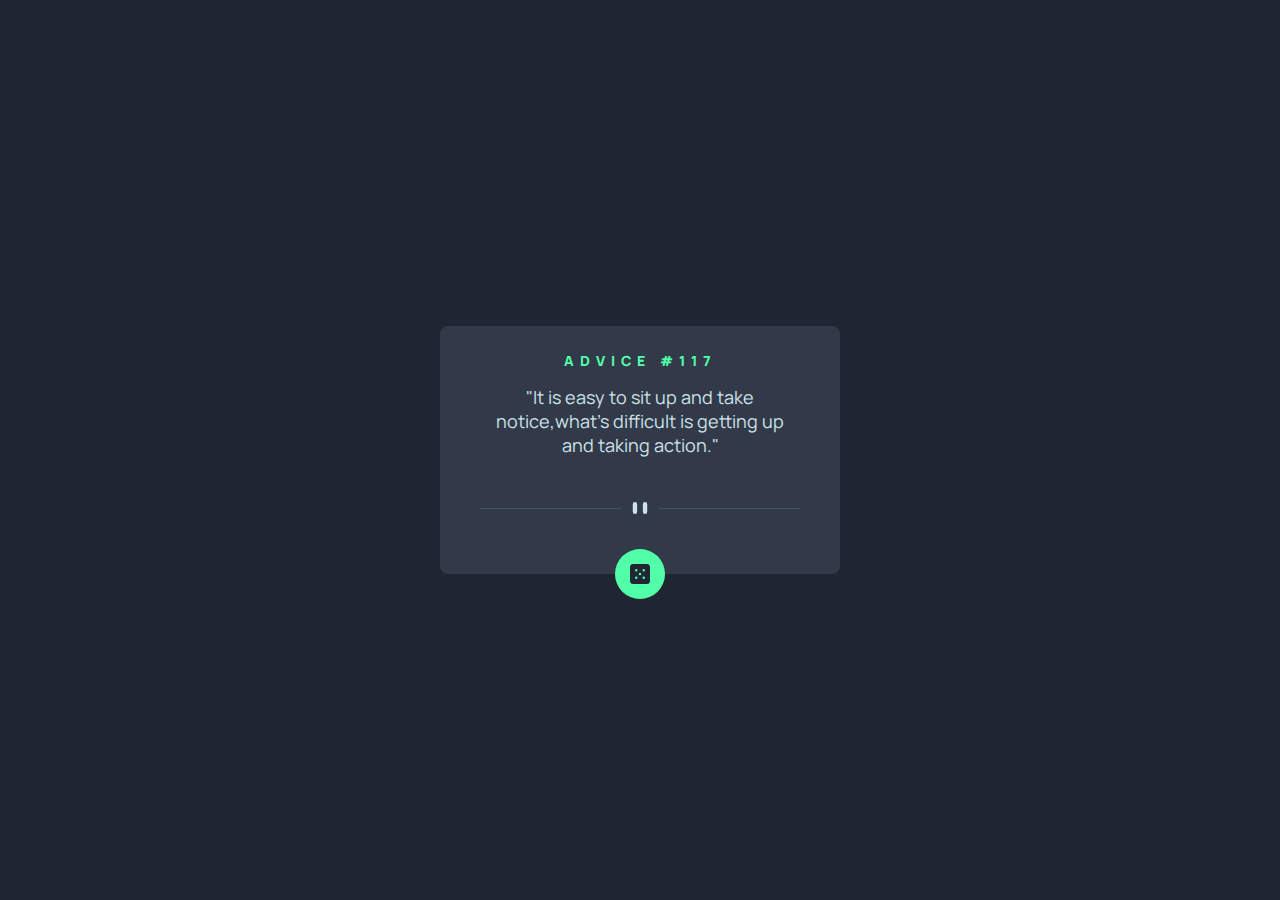
<file: advice-generator/advice-generator.html>
<!DOCTYPE html>
<html lang="en">

<head>
    <meta charset="UTF-8">
    <meta name="viewport" content="width=device-width, initial-scale=1.0">
    <link rel="preconnect" href="https://fonts.googleapis.com">
    <link rel="preconnect" href="https://fonts.gstatic.com" crossorigin>
    <link href="https://fonts.googleapis.com/css2?family=Manrope:wght@800&display=swap" rel="stylesheet">
    <link rel="shortcut icon" href="./src/images/favicon-32x32.png" type="image/x-icon">
    <title>Advice Generator</title>
    <link rel="stylesheet" href="./src/css/reset-advice-generator.css">
    <link rel="stylesheet" href="./src/css/variables-advice-generator.css">
    <link rel="stylesheet" href="./src/css/style-advice-generator.css">
</head>

<body>
    <main class="card-advice">
        <h2 class="title">ADVICE #117</h2>
        <p class="content">"It is easy to sit up and take notice,what's difficult is getting up and taking action."</p>
        <picture>
            <source media="(max-width:425px)" srcset="./src/images/pattern-divider-mobile.svg">
            <img src="./src/images/pattern-divider-desktop.svg" alt="pattern divider" class="pattern-divider">
        </picture>
        <div class="border-dice">
            <img src="./src/images/icon-dice.svg" alt="icon dice" class="dice">
        </div>
        
    </main>
</body>

</html>
</file>
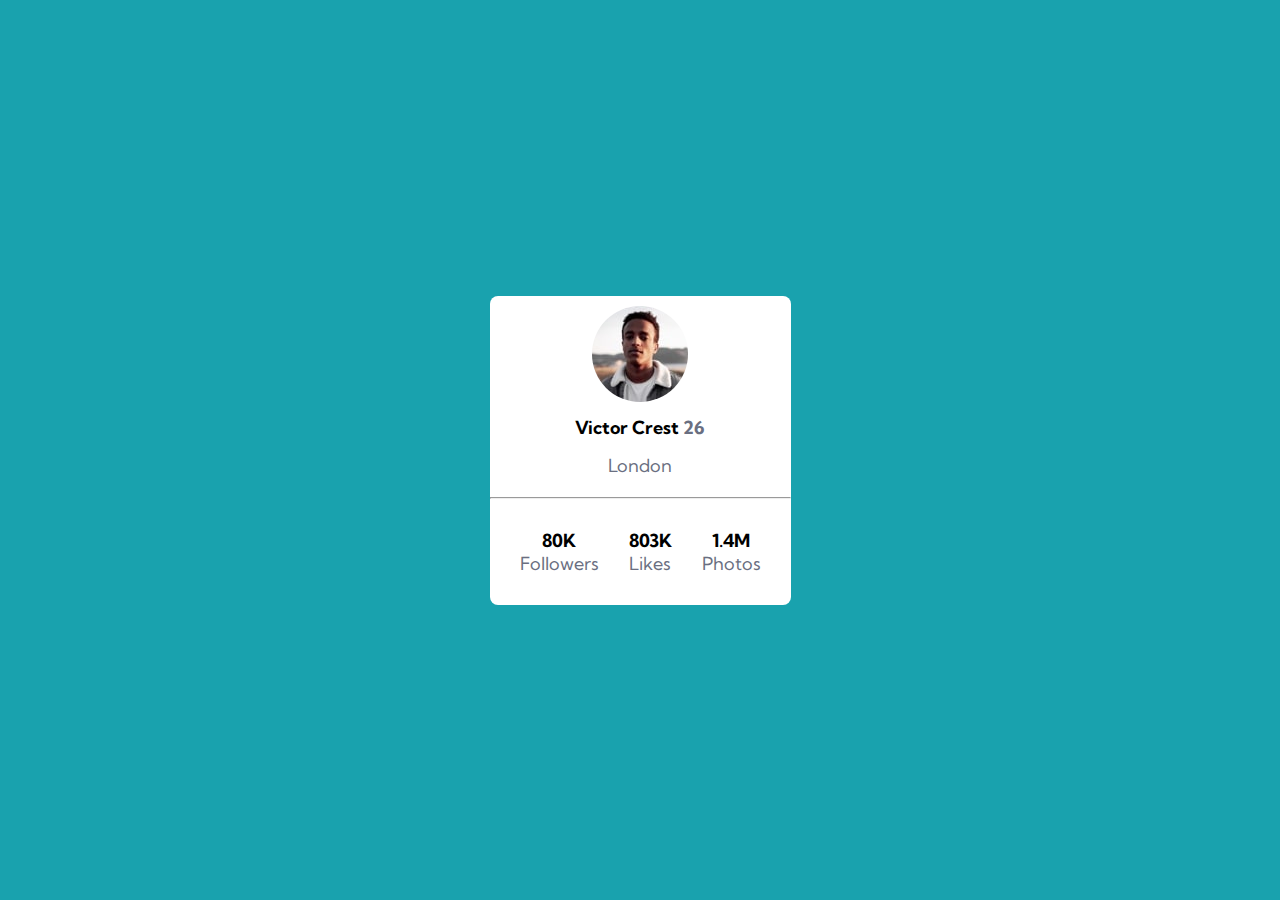
<file: profile-card/profile-card.html>
<!DOCTYPE html>
<html lang="en">
<head>
  <meta charset="UTF-8">
  <meta name="viewport" content="width=device-width, initial-scale=1.0">
  <link rel="icon" type="image/png" sizes="32x32" href="./src/images/favicon-32x32.png">
  <link rel="stylesheet" href="./src/css/reset-profile-card.css">
  <link rel="stylesheet" href="./src/css/variables-profile-card.css">
  <link rel="stylesheet" href="./src/css/style-profile-card.css">
  <title>Frontend Mentor | Profile card component</title>
  <link rel="preconnect" href="https://fonts.googleapis.com">
<link rel="preconnect" href="https://fonts.gstatic.com" crossorigin>
<link href="https://fonts.googleapis.com/css2?family=Kumbh+Sans:wght@400;700&display=swap" rel="stylesheet">
</head>
<body>
<main class="profile-card">
    
      <section class="user-infos">
        <img src="./src/images/image-victor.jpg" alt="Foto de Perfil">
        <h1 class="name">Victor Crest <span class="pattern-text age">26</span></h1>
        <p class="pattern-text city">London</p>
        <hr>
      </section>
      
        <section class="social-infos">
          <div>
            <h1>80K</h1>
            <p class="pattern-text">Followers</p>
          </div>
          <div>
            <h1>803K</h1>
            <p class="pattern-text">Likes</p>
          </div>
          <div>
            <h1>1.4M</h1>
            <p class="pattern-text">Photos</p>
          </div>
        </section>
</main>
</body>
</html>
</file>
<file: advice-generator/src/css/variables-advice-generator.css>
:root {
    --text-color: hsl(193, 38%, 86%);
    --advice-dice-color: hsl(150, 100%, 66%);
    --advice-card-color: hsl(217, 19%, 24%);
    --background-color: hsl(218, 23%, 16%);
}
</file>
<file: advice-generator/src/css/style-advice-generator.css>
body{
    background: var(--background-color);
    font-family: 'Manrope', sans-serif;
    display: flex;
    min-height: 100vh;
    justify-content: center;
    align-items: center;
}

.card-advice{
    background:var(--advice-card-color);
    display: flex;
    flex-direction: column;
    justify-content: center;
    align-items: center;
    gap: 15px;
    margin:30px;
    padding: 25px 40px;
    max-width: 400px;
    position: relative;
    border-radius: 8px;
}

.card-advice .title{
    font-size: 14px;
    font-weight: 800;
    letter-spacing: 6px;
    color:var(--advice-dice-color);
}

.card-advice .content{
    font-size: 18px;
    color:var(--text-color);
    text-align: center;
}

.card-advice .pattern-divider{
    width: 100%;
    margin:30px 0;
}

.card-advice div.border-dice{
    position: absolute;
    width: 50px;
    height: 50px;
    background: var(--advice-dice-color);
    display: flex;
    justify-content: center;
    align-items: center;
    bottom: -25px;
    border-radius: 50%;
}

.card-advice div.border-dice img.dice{
    width: 20px;
}
</file>
<file: profile-card/src/css/variables-profile-card.css>
:root{
    --background-color: hsl(185, 75%, 39%);
    --text-color: hsl(227, 10%, 46%);
}
</file>
<file: profile-card/src/css/style-profile-card.css>
body{
    height: 100vh;
    display: flex;
    justify-content: center;
    align-items: center;
    background-color: var(--background-color);
}

.profile-card{
    background-color: #fff;
    font-family: 'Kumbh Sans', sans-serif;
    border-radius: 8px;
    
}

.profile-card h1{
    color:#000;
    font-size: 18px;
}

.profile-card .pattern-text{
    color: var(--text-color);
    font-size: 18px;
}
.profile-card .user-infos{
    text-align: center;
}

.profile-card .user-infos img{
    border-radius: 50%;
    margin:10px auto;
}

.profile-card .user-infos .name{
    margin:0 20px 15px;
}

.profile-card .user-infos .city{
    margin-bottom: 20px;
}
.profile-card .social-infos{
    display: flex;
    justify-content: center;
    margin:30px;
    gap:30px;
}

.profile-card .social-infos div{
    text-align: center;
}
</file>
